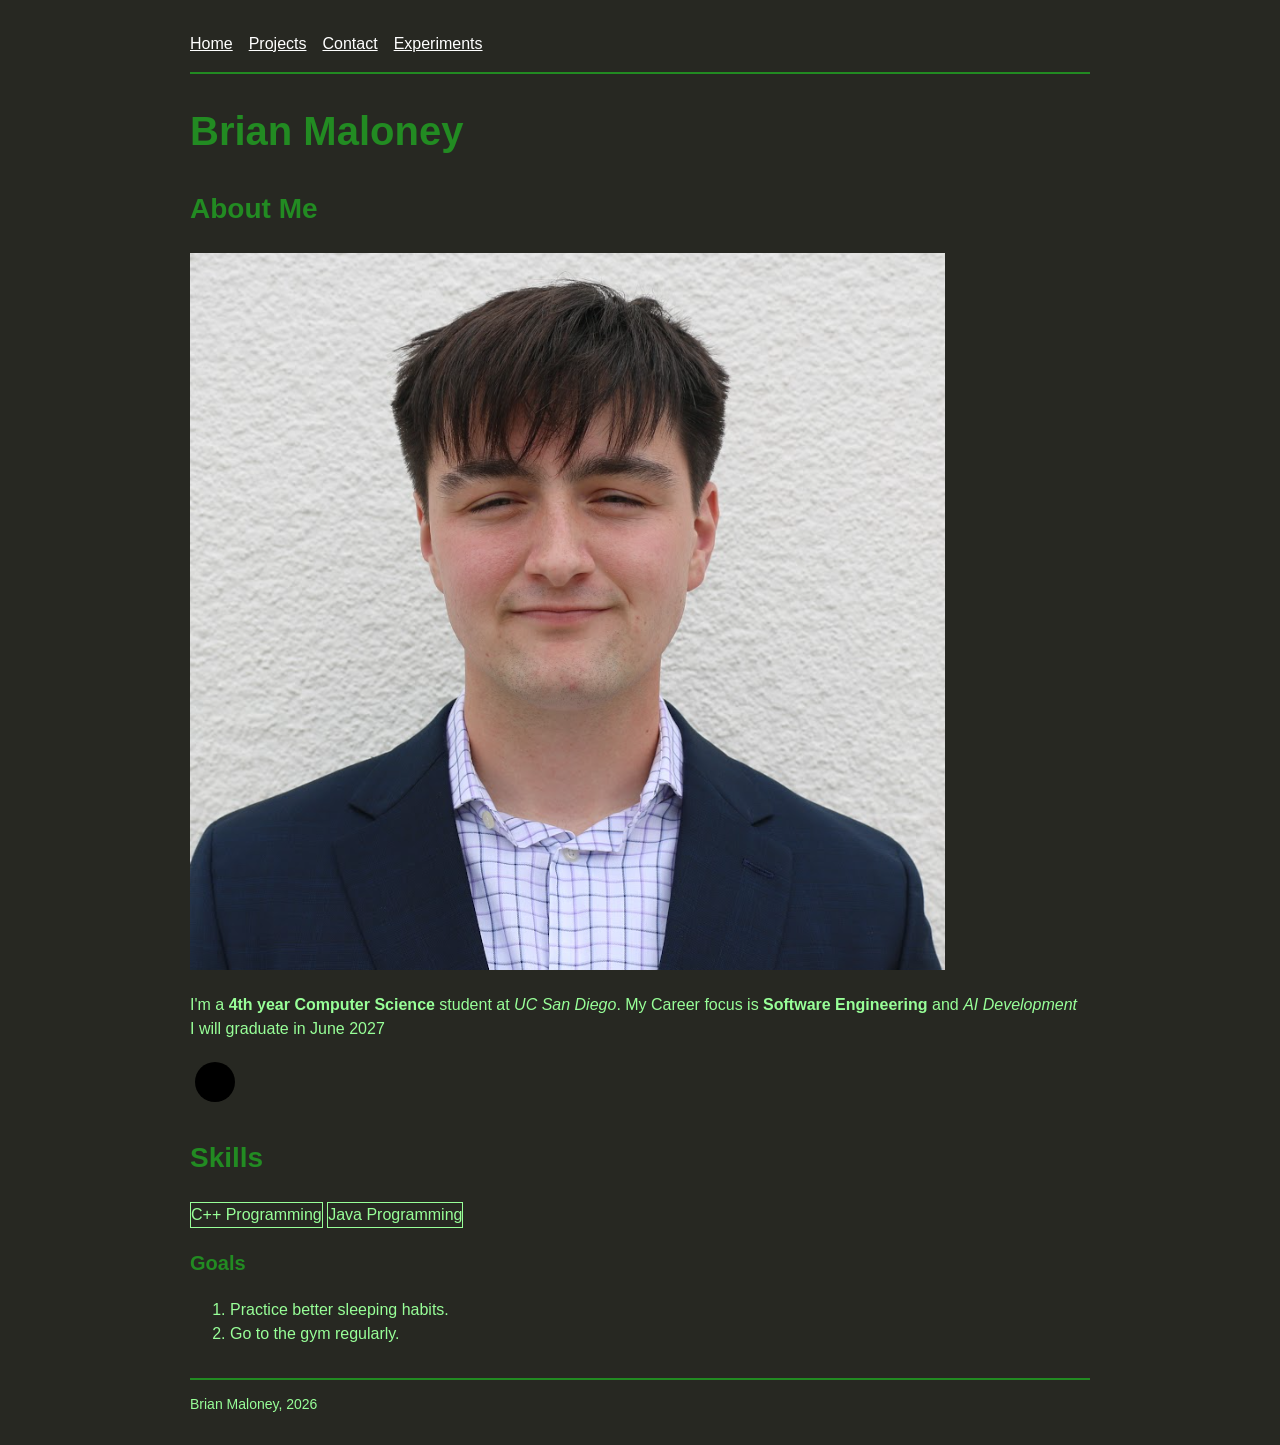
<file: index.html>
<!DOCTYPE html>
<html lang="en">
<head>
  <meta charset="utf-8">
  <title>Brian Maloney - Home</title>
  <link rel = "icon" href="favicon.ico">
  <link rel="stylesheet" href="style.css">
  <script src = "https://example.com/analytics.js" async></script>
  <script>
    customElements.define('hello-world', class extends HTMLElement {
      connectedCallback() { console.log('Hello World!'); }
    });
  </script>
</head>

<body>
  <header>
    <nav>
      <ul>
        <li><a href = "index.html">Home</a></li>
        <li><a href = "projects.html">Projects</a></li>
        <li><a href = "contact.html">Contact</a></li>
        <li><a href = "experiments.html">Experiments</a></li>
      </ul>
    </nav>
  </header>
  <main>
    <h1>Brian Maloney</h1>

    <section>
      <h2>About Me</h2>
      <picture>
        <source srcset="profilePhoto.png">
        <img src="profilePhoto.png" alt="A photo of Brian Maloney, the author.">
      </picture>
      <p>I'm a <strong> 4th year Computer Science</strong> student at <em>UC San Diego</em>. My Career focus is <b>Software Engineering</b> and <i>AI Development</i> <br>
      I will graduate in <span> June 2027</span></p>
      <svg width="50" height="50">
        <circle cx="25" cy="25" r="20" fill="black" />
      </svg>
    </section>

    <section>
      <h2>Skills</h2>
      <div>
        <skill-tag> C++ Programming </skill-tag>
        <skill-tag> Java Programming</skill-tag>
      </div>
      <h3>Goals</h3>
      <ol>
        <li> Practice better sleeping habits. </li>
        <li> Go to the gym regularly.</li>
      </ol>
    </section>
    <noscript><p>JavaScript is off.</p></noscript>
    <hello-world></hello-world>
  </main>
  <footer>
    <p>Brian Maloney, 2026</p>
  </footer>
</body>
</html>
</file>
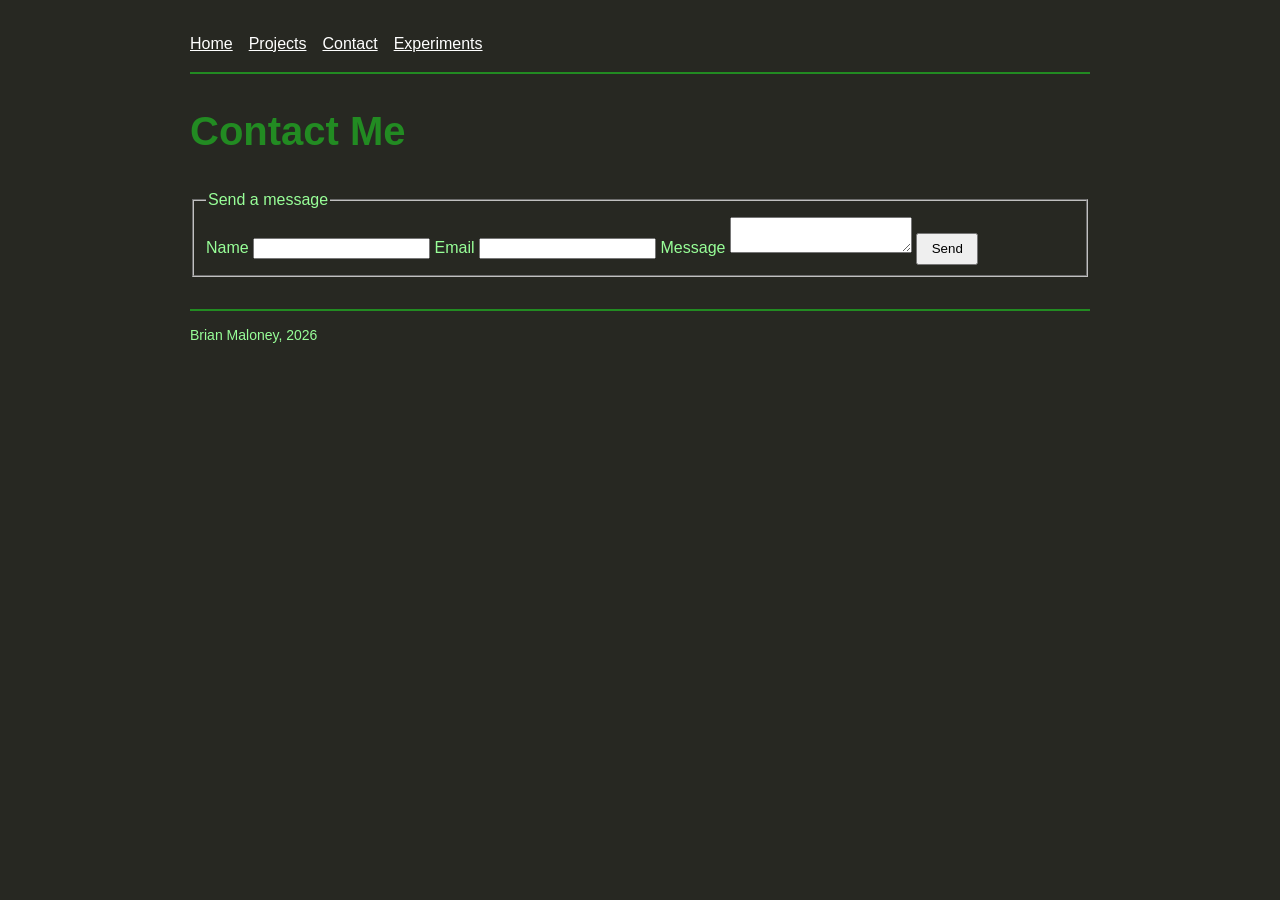
<file: contact.html>
<!DOCTYPE html>
<html lang="en">
<head>
  <meta charset="utf-8">
  <title>Brian Maloney - Contact</title>
  <link rel="stylesheet" href="style.css">
</head>
<body>
  <header>
    <nav>
      <ul>
        <li><a href="index.html">Home</a></li>
        <li><a href="projects.html">Projects</a></li>
        <li><a href="contact.html">Contact</a></li>
        <li><a href="experiments.html">Experiments</a></li>
      </ul>
    </nav>
  </header>
  <main>
    <h1>Contact Me</h1>
    <form>
      <fieldset>
        <legend>Send a message</legend>
        <label for="name">Name</label>
        <input type="text" id="name" name="name">
        <label for="email">Email</label>
        <input type="email" id="email" name="email">
        <label for="message">Message</label>
        <textarea id="message" name="message"></textarea>
        <button type="submit">Send</button>
      </fieldset>
    </form>
  </main>
  <footer>
    <p>Brian Maloney, 2026</p>
  </footer>
</body>
</html>
</file>
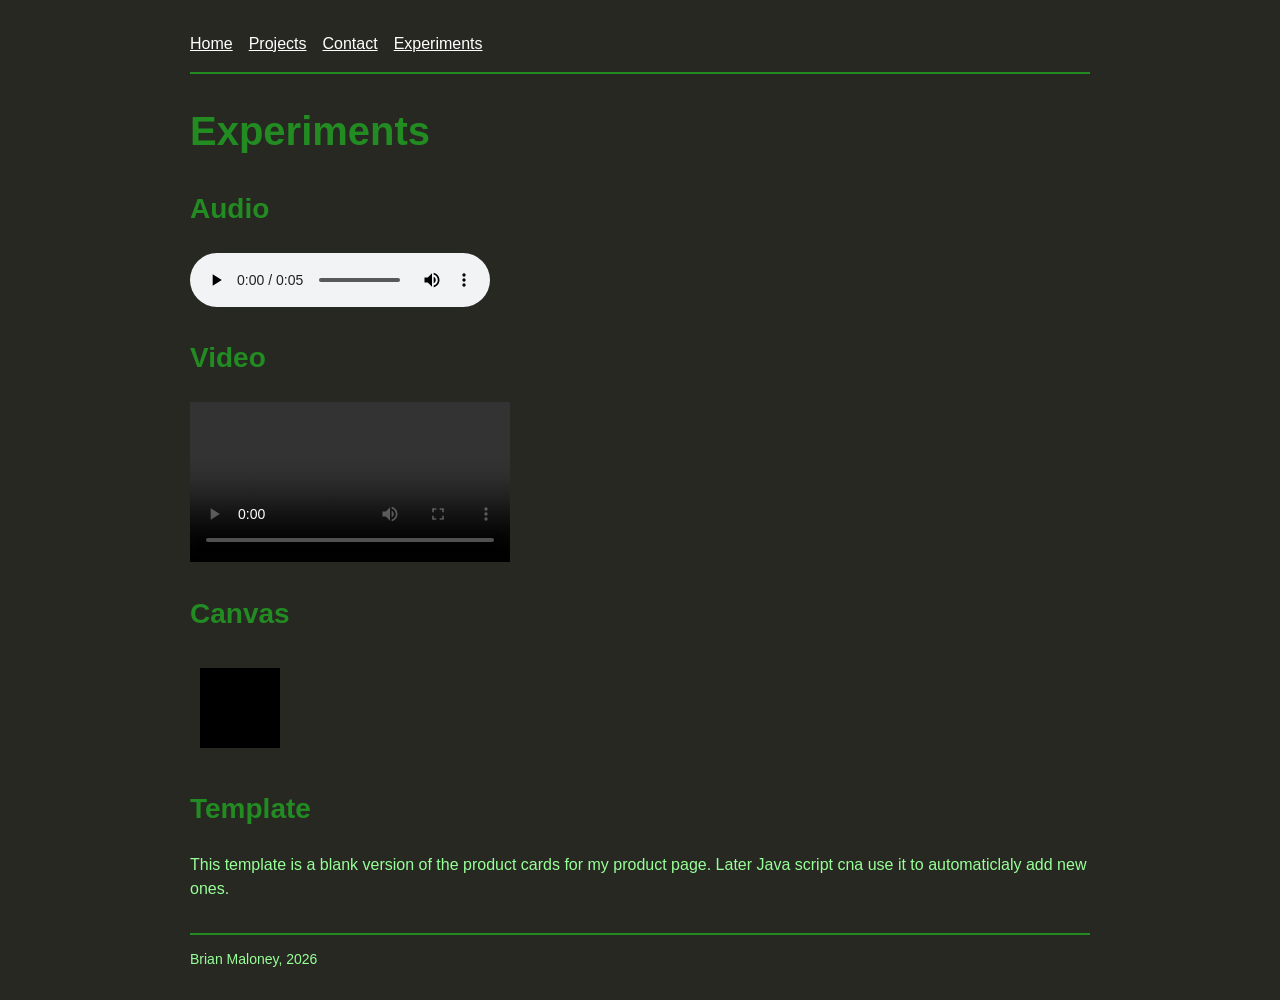
<file: experiments.html>
<!DOCTYPE html>
<html lang="en">
<head>
  <meta charset="utf-8">
  <title>Brian Maloney - Experiments</title>
  <link rel="stylesheet" href="style.css">
</head>
<body>
  <header>
    <nav>
      <ul>
        <li><a href="index.html">Home</a></li>
        <li><a href="projects.html">Projects</a></li>
        <li><a href="contact.html">Contact</a></li>
        <li><a href="experiments.html">Experiments</a></li>
      </ul>
    </nav>
  </header>
  <main>
    <h1>Experiments</h1>

    <section>
      <h2>Audio</h2>
      <audio controls>
        <source src="IMG_8947.mp3" type="audio/mpeg">
      </audio>
    </section>

    <section>
      <h2>Video</h2>
      <video controls width="320">
        <source src="5790141-hd_1920_1080_30fps.mp4" type="video/mp4">
      </video>
    </section>

    <section>
      <h2>Canvas</h2>
      <canvas id="box" width="100" height="100"></canvas>
      <script>
        const ctx = document.getElementById('box').getContext('2d');
        ctx.fillRect(10, 10, 80, 80);
      </script>
    </section>

    <section>
      <h2>Template</h2>
      <template>
        <article>
          <h3>Project title</h3>
          <p>Project description</p>
          <button type="button">More deets</button>
        </article>
      </template>
      <p>This template is a blank version of the product cards for my product page. Later Java script cna use it to automaticlaly add new ones.</p>
    </section>
  </main>
  <footer>
    <p>Brian Maloney, 2026</p>
  </footer>
</body>
</html>
</file>
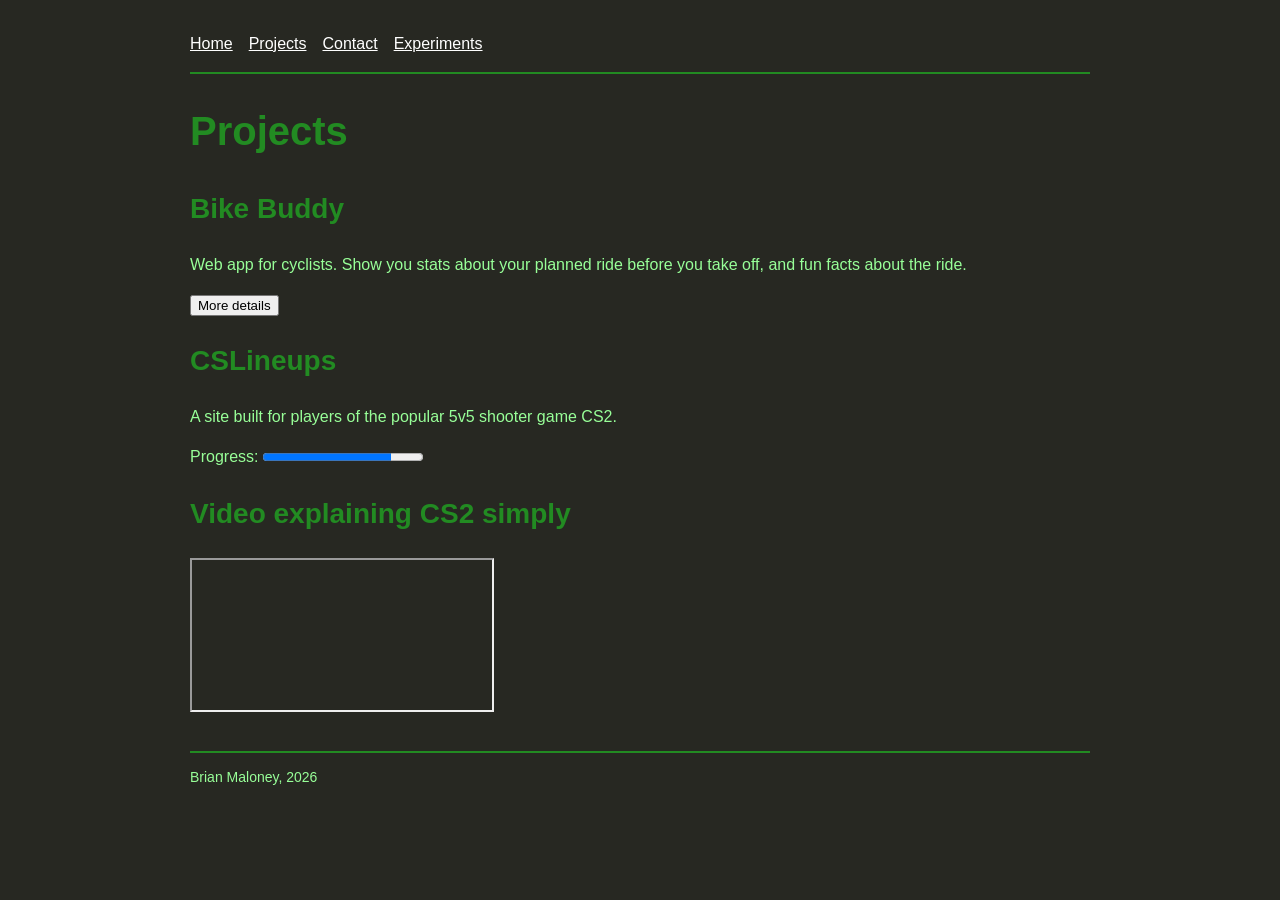
<file: projects.html>
<!DOCTYPE html>
<html lang="en">
<head>
  <link rel="stylesheet" href="style.css">
  <meta charset="utf-8">
  <title>Brian Maloney - Projects</title>
</head>
<body>
  <header>
    <nav>
      <ul>
        <li><a href="index.html">Home</a></li>
        <li><a href="projects.html">Projects</a></li>
        <li><a href="contact.html">Contact</a></li>
        <li><a href="experiments.html">Experiments</a></li>
      </ul>
    </nav>
  </header>
  <main>
    <h1>Projects</h1>

    <article>
      <h2>Bike Buddy</h2>
      <p>Web app for cyclists. Show you stats about your planned ride before you take off, and fun facts about the ride.</p>
      <button type="button">More details</button>
      <dialog>
        <p>Built by a group of friends and I at my first hackathon in 2024.</p>
      </dialog>
    </article>

    <article>
      <h2>CSLineups</h2>
      <p>A site built for players of the popular 5v5 shooter game CS2.</p>
      <p>Progress: <progress value="80" max="100">80%</progress></p>
    </article>

    <section>
      <h2>Video explaining CS2 simply</h2>
      <iframe src="https://www.youtube.com/embed/RIZWzT_RL6Y" title="Video explaining CS2 in 6 minutes"></iframe>
    </section>
  </main>
  <footer>
    <p>Brian Maloney, 2026</p>
  </footer>
</body>
</html>
</file>
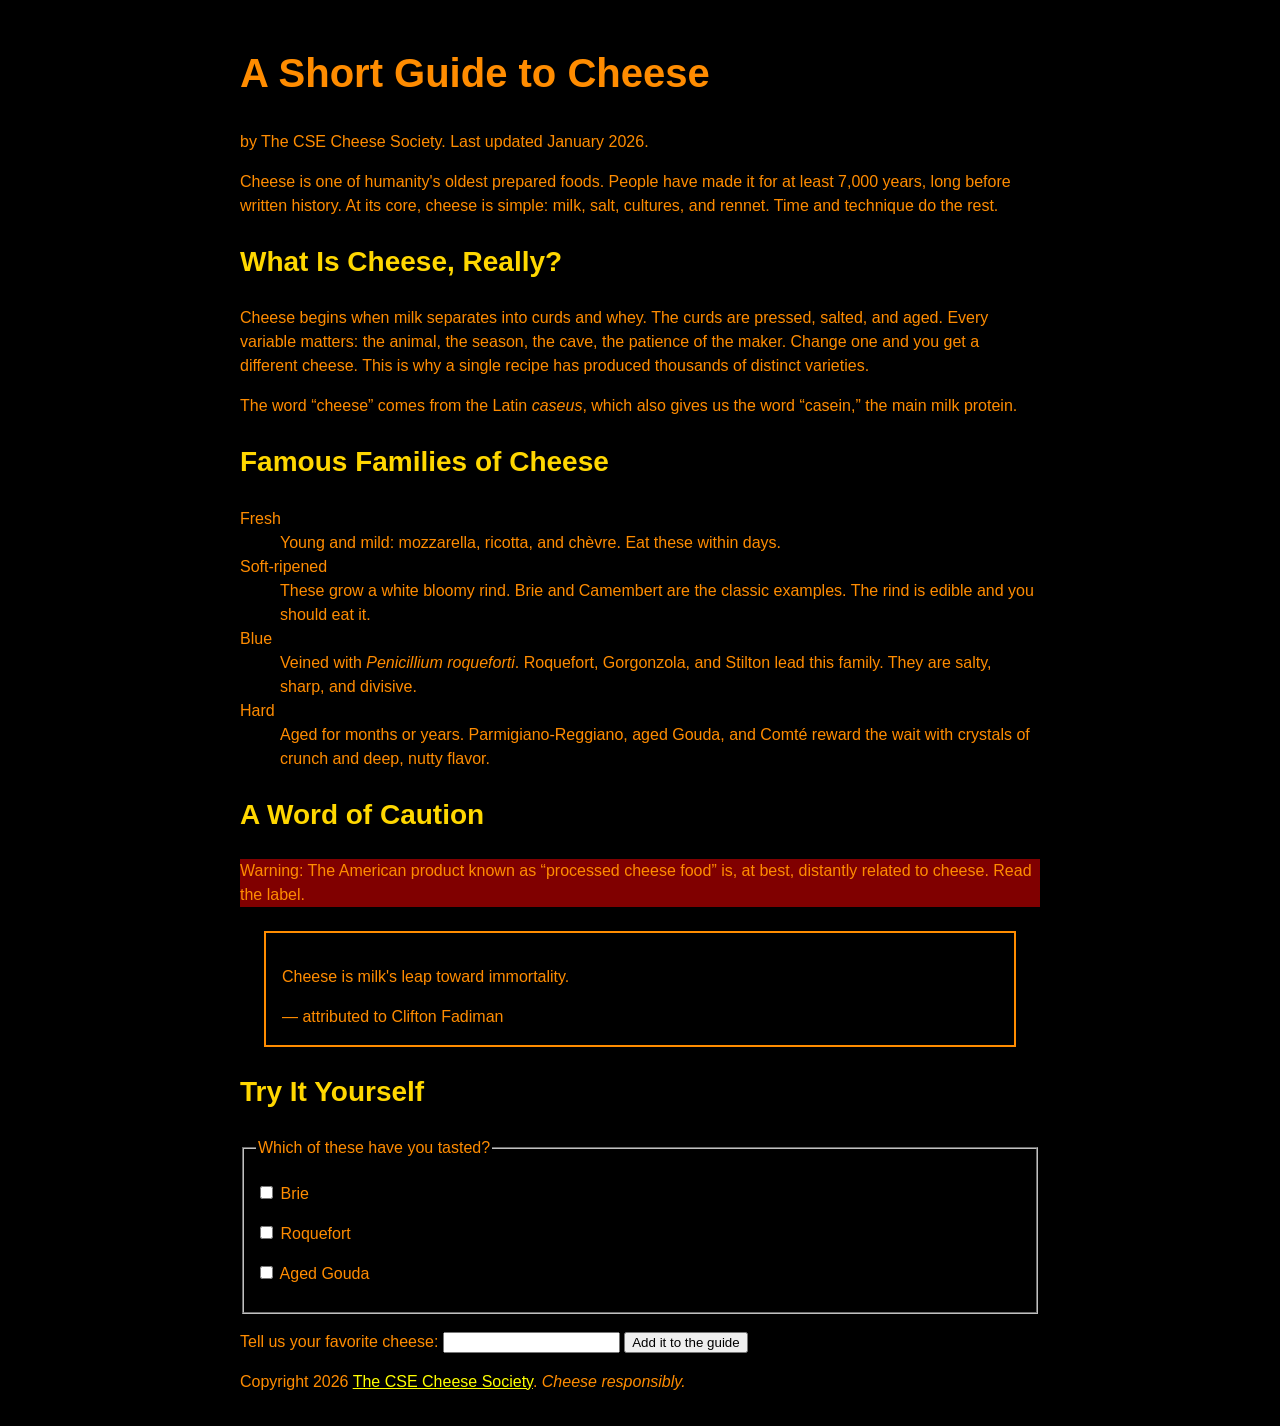
<file: part1/cheese.html>
<!DOCTYPE html>
<html lang="en">
<head>
  <meta charset="UTF-8">
  <meta name="viewport" content="width=device-width, initial-scale=1">
  <link rel="stylesheet" href="cheese.css">
  <title>A Short Guide to Cheese</title>
</head>
<body>
  <header>
    <h1>A Short Guide to Cheese</h1>
    <p>by The CSE Cheese Society. Last updated <time datetime="2026-01">January 2026</time>.</p>
  </header>

  <main>
    <article>
      <p>Cheese is one of humanity's oldest prepared foods. People have made
      it for at least 7,000 years, long before written history. At its core,
      cheese is simple: milk, salt, cultures, and rennet. Time and technique
      do the rest.</p>

      <section>
        <h2>What Is Cheese, Really?</h2>
        <p>Cheese begins when milk separates into curds and whey. The curds
        are pressed, salted, and aged. Every variable matters: the animal,
        the season, the cave, the patience of the maker. Change one and you
        get a different cheese. This is why a single recipe has produced
        thousands of distinct varieties.</p>
        <p>The word <q>cheese</q> comes from the Latin
        <span class="latin" lang="la">caseus</span>, which also gives us the word
        <q>casein,</q> the main milk protein.</p>
      </section>

      <section>
        <h2>Famous Families of Cheese</h2>

        <dl>
          <dt>Fresh</dt>
          <dd>Young and mild: mozzarella, ricotta, and
          <span lang="fr">chèvre</span>. Eat these within days.</dd>

          <dt>Soft-ripened</dt>
          <dd>These grow a white bloomy rind. Brie and Camembert are the
          classic examples. The rind is edible and you should eat it.</dd>

          <dt>Blue</dt>
          <dd>Veined with <span class="latin" lang="la">Penicillium
          roqueforti</span>. Roquefort, Gorgonzola, and Stilton lead this
          family. They are salty, sharp, and divisive.</dd>

          <dt>Hard</dt>
          <dd>Aged for months or years. Parmigiano-Reggiano, aged Gouda,
          and <span lang="fr">Comté</span> reward the wait with crystals
          of crunch and deep, nutty flavor.</dd>
        </dl>
      </section>

      <section>
        <h2>A Word of Caution</h2>
        <p id="warning">Warning: The American product known as
        <q>processed cheese food</q> is, at best, distantly related to
        cheese. Read the label.</p>

        <blockquote>
          <p>Cheese is milk's leap toward immortality.</p>
          <footer>— attributed to Clifton Fadiman</footer>
        </blockquote>
      </section>

      <section>
        <h2>Try It Yourself</h2>
        <form>
          <fieldset>
            <legend>Which of these have you tasted?</legend>
            <p><input type="checkbox" id="c-brie" name="tasted" value="brie">
               <label for="c-brie">Brie</label></p>
            <p><input type="checkbox" id="c-roquefort" name="tasted" value="roquefort">
               <label for="c-roquefort">Roquefort</label></p>
            <p><input type="checkbox" id="c-gouda" name="tasted" value="gouda">
               <label for="c-gouda">Aged Gouda</label></p>
          </fieldset>
          <p>
            <label for="fav">Tell us your favorite cheese:</label>
            <input type="text" id="fav" name="favorite">
            <button type="submit">Add it to the guide</button>
          </p>
        </form>
      </section>
    </article>
  </main>
  <footer>
    <p>Copyright 2026 <a href="https://example.com/cheese-society">The CSE
    Cheese Society</a>. <em>Cheese responsibly.</em></p>
  </footer>
</body>
</html>
</file>
<file: style.css>
/*
Brian Maloney
https://github.com/5ycm/cse134-hw3
*/

h1, h2, h3{
    color:var(--forest-green);
}

h1{
    font-size: 2.5rem;
}

h2{
    font-size: 1.75rem;
}

h3{
    font-size: 1.25rem;
}

a{
    color:white;
}
a:hover{
    text-decoration: none; /*removes underline*/
}
a:focus, input:focus, textarea:focus, button:focus{
    outline: 3px solid white;
}

skill-tag{
    display:inline-block;
    border: 1px solid;
}

:root{
    --monokai-grey: #272822;
    --mint-green: #98ff98;
    --forest-green: forestgreen;
    --main-font: Verdana, sans-serif;
    --page-width: 900px;
}

body{

    font-family: var(--main-font);
    color: var(--mint-green);
    background-color: var(--monokai-grey);
    line-height: 1.5;
    max-width: var(--page-width);
    margin: 0 auto;
    padding: 1rem;

}
/*Child combinator: selects only the direct children of an element -> vscode autocorrected this and it sounded nicer so.*/
nav > ul {
    display: flex;
    flex-wrap: wrap;
    gap: 1rem;
    list-style: none;
    padding: 0;
}


header{
    border-bottom: 2px solid var(--forest-green);
}

footer{
    border-top: 2px solid var(--forest-green);
    margin-top: 2rem;
}
/*Descendant combinator: selects all ements in a parent element like ancestor descendant{ style} */
footer p{
    font-size: 0.875rem;
}
/*Attribute selector: targets the submit button on the contact page, then we give it more padding.*/
button[type="submit"] {
    padding: 0.5em 1em;
}

img {
    max-width:100%;
    height:auto;
}

@media (max-width:600px){
    nav > ul {
        flex-direction: column;
        gap:0.5rem;
    }
}
</file>
<file: part1/cheese.css>
/*
Brian Maloney
https://github.com/5ycm/cse134-hw3
*/

body{
    font-family: comic sans ms, sans-serif;
    color:darkorange;
    background-color: black;
    line-height: 1.5;

    max-width: 800px;
    margin: 0 auto;
    padding: 1rem;
}

h1{
    font-size: 2.5rem;
}

h2{
    font-size: 1.75rem;
}

.latin{
    font-style: italic;
}

#warning{
    background-color: maroon;
}

blockquote{
    border: 2px solid darkorange;
    margin: 1.5rem;
    padding: 1rem;
}

a{
    color:yellow;
}

a:hover{
    text-decoration: none;
}

a:focus{
    outline: 3px solid yellow;
}

input:focus{
    outline: 3px solid yellow;
}   

button:focus{
    outline: 3px solid yellow;
}   

h2 {
    color:orange;
}

h2{
    color:gold;
}
</file>
